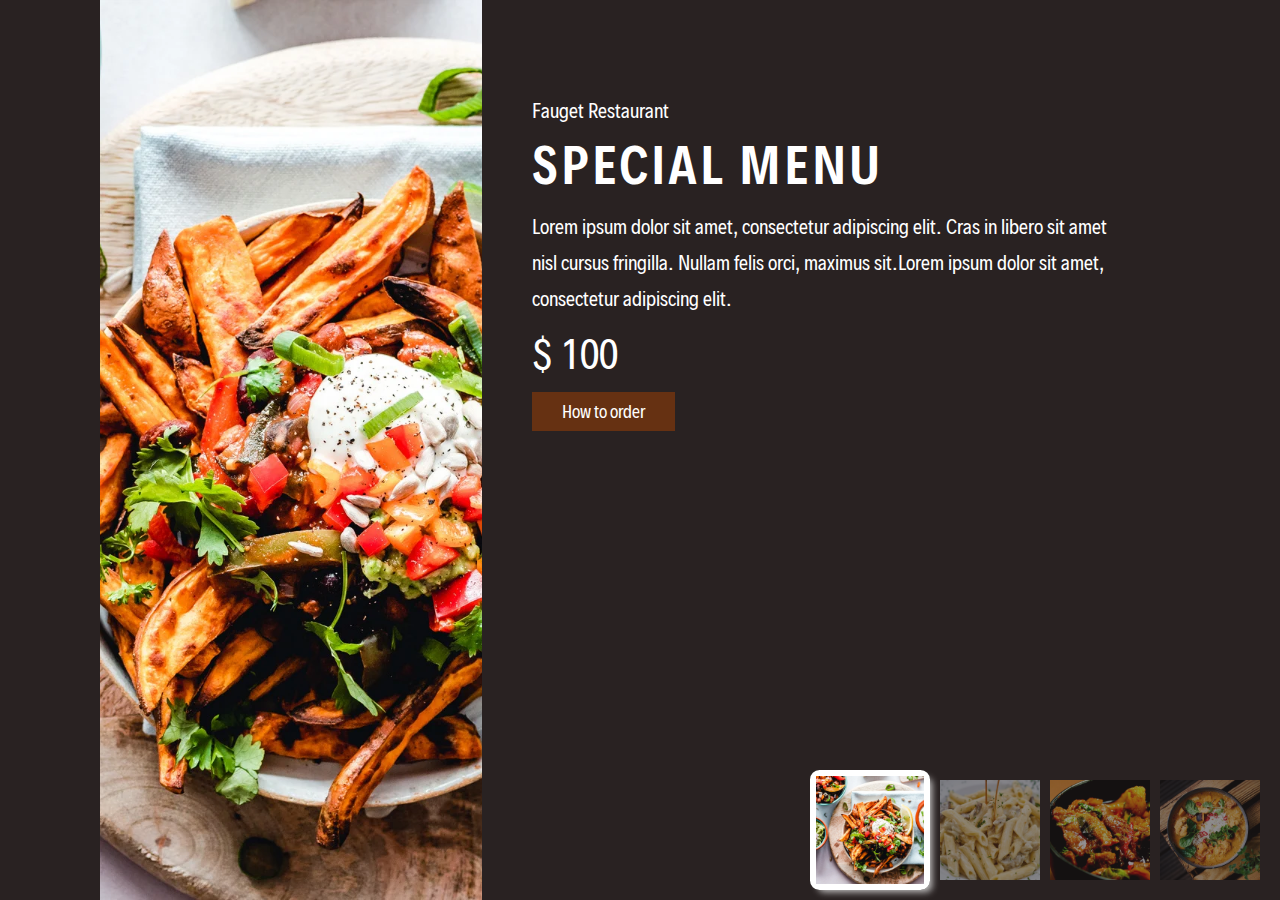
<file: design two/index.html>
<!DOCTYPE html>
<html lang="en">
<head>
    <meta charset="UTF-8">
    <meta http-equiv="X-UA-Compatible" content="IE=edge">
    <meta name="viewport" content="width=device-width, initial-scale=1.0">
    <link rel="stylesheet" href="style.css">
    <title>Design Two</title>
</head>
<body>
    <div class="container">
        <div class="image">
            <img src="images/plate1.webp" alt="" >
        </div>
        <div class="content">
            <span>Fauget Restaurant</span>
            <h2>
                Special Menu
            </h2>
            <p>Lorem ipsum dolor sit amet, consectetur adipiscing elit. Cras in libero sit amet nisl cursus fringilla. Nullam felis orci, maximus sit.Lorem ipsum dolor sit amet, consectetur adipiscing elit.</p>
            <span class="price">$ 100</span>
            <a href="">How to order</a>
        </div>
        <ul class="list">
            <li class="check" data-price="$ 100">
                <img src="images/plate1.webp" alt="">
            </li>
            <li data-price="$ 120">
                <img src="images/plate2.webp" alt="">
            </li>
            <li data-price="$ 250">
                <img src="images/plate3.webp" alt="">
            </li>
            <li  data-price="$ 178">
                <img src="images/plate4.webp" alt="">
            </li>
        </ul>
    </div>
    <script src="main.js"></script>
</body>
</html>
</file>
<file: design two/style.css>
*{
    margin: 0;
    padding: 0;
    box-sizing: border-box;
}
@font-face {
    font-family: decalotype;
    src: url(fonts/decalotype.semibold.ttf);
    font-weight: bold;
}
@font-face {
    font-family: decalotype;
    src: url(fonts/decalotype.medium.ttf);
    font-weight: 500;
}
@font-face {
    font-family: decalotype;
    src: url(fonts/decalotype.regular.ttf);
    font-weight: 400;
}

body{
    background-color: #292222;
}
.container{
    padding: 0 100px;
    width: 100%;
    height: 100vh;
    display: flex;
    justify-content: space-between;
    gap: 50px;
    position: relative;
}
.container .image{
    height: 100%;
    width: 800px;
    position: relative;
}
.container .image img{
    position: absolute;
    top: 0;
    left: 0;
    width: 100%;
    height: 100%;
    object-fit: cover;
    transition: .3s;
}

.content{
    margin-top: 100px;
    color: #fff;
    font-family: decalotype;
}
.content span{
    font-size: 18px;
}
.content h2{
    margin: 15px 0;
    font-size: 48px;
    text-transform: uppercase;
    letter-spacing: 3px;
}
.content p{
    font-size: 18px;
    line-height: 2;
    font-weight: 400;
    width: 90%;
    margin-bottom: 15px;
}
.content .price{
    display: block;
    font-size: 38px;
}
.content a{
    display: inline-block;
    padding: 10px 30px;
    background-color: #663112;
    color: #fff;
    text-decoration: none;
    margin-top: 15px;
}

.container .list{
    position: absolute;
    right: 0;
    bottom: 0;
    display: flex;
    gap: 10px;
    margin-bottom: 20px;
    margin-right: 20px;
}
.container .list li{
    cursor: pointer;
    list-style: none;
    width: 100px;
    height: 100px;
    position: relative;
    opacity: 0.5;
    transition: .3s;
}
.container .list li:hover{
    opacity: 1;
}
.container .list li img{
    position: absolute;
    top: 0;
    left: 0;
    object-fit: cover;
    width: 100%;
    height: 100%;
}
.container .list li.check{
    opacity: 1;
    border: 5px solid #fff;
    transform: scale(1.2);
    margin: 0 10px;
    border-radius: 8px;
    box-shadow: 4px 4px 6px -3px rgba(255,255,255,0.75);
-webkit-box-shadow: 4px 4px 6px -3px rgba(255,255,255,0.75);
-moz-box-shadow: 4px 4px 6px -3px rgba(255,255,255,0.75);
}
</file>
